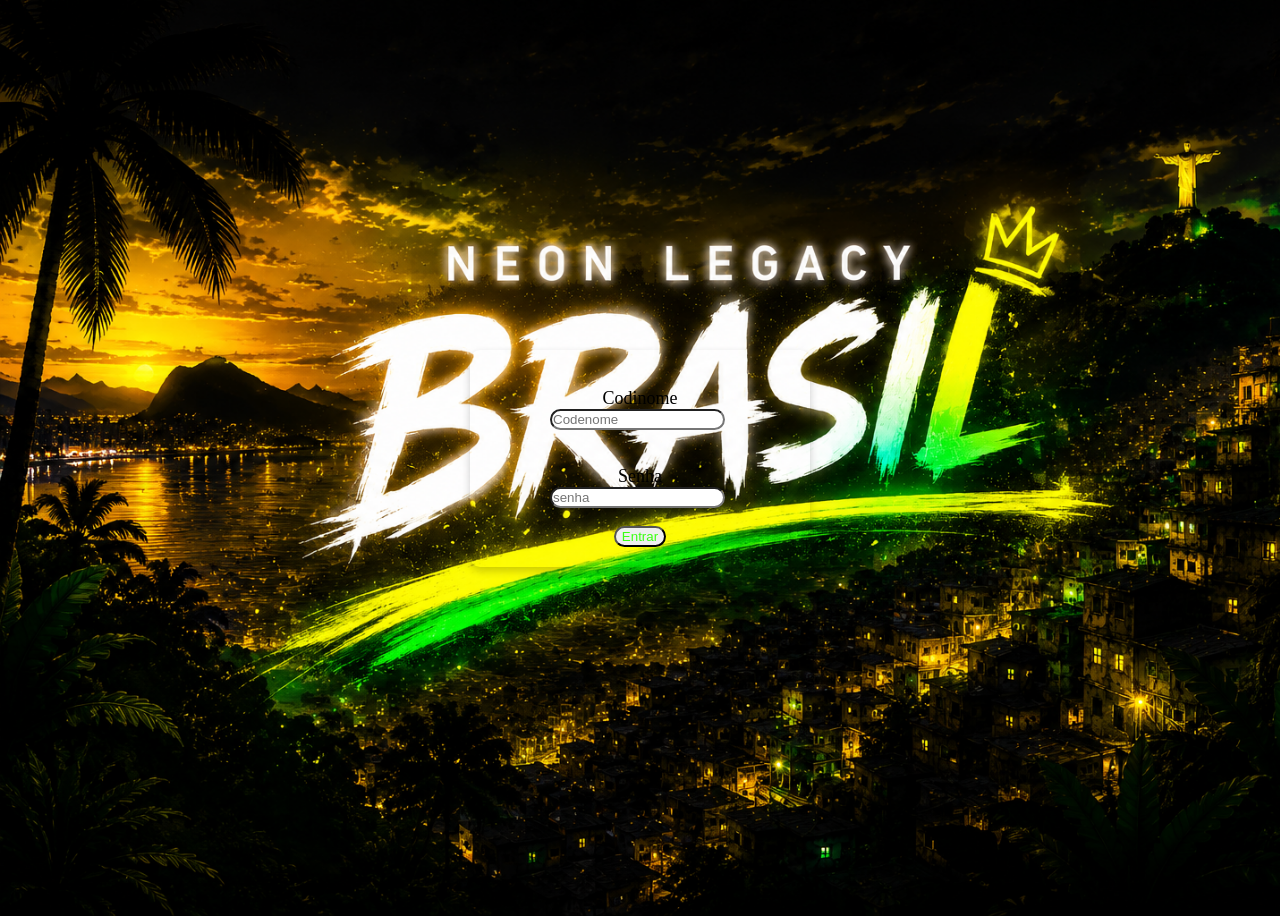
<file: login.html>
<!DOCTYPE html>
<html lang="en">
<head>
    <meta charset="UTF-8">
    <meta name="viewport" content="width=device-width, initial-scale=1.0">
    <link rel="stylesheet" href="">
    <link rel="stylesheet" href="../css/login.css">
    <title>Brasil Neon</title>
</head>
<body>
    
  <div class="container"><div class="card">
   <p>Codinome</p>
  <input class="put" type="text" placeholder="Codenome">
   <br>
  <p>Senha</p>
  <input class="put" type="password" placeholder="senha">
  <br>
  <button onclick="entrarButton()">Entrar</button>

  </div id="nix"></div>


</body>
</html>
</file>
<file: css/login.css>
body{

background-image: url(../img/background\ login.png);
background-repeat: no-repeat;
background-size: cover;
 overflow: hidden;

}



.root{

    --text-: blue;
    --backcard-: #4d4b4b;
}





.container{
    display: flex;
    justify-content: center;
    align-items: center;
    height: 100vh;
}



.card{
    background-color: var(--backcard-);
    padding: 20px;
    border-radius: 10px;
    box-shadow: 0 4px 8px rgba(0, 0, 0, 0.2);
    text-align: center;
    width: 300px;
    opacity: 1;
}

p{
    font-size: 18px;
    margin-bottom: 0px;
    animation: alternate ease-in-out 1s infinite trocarcor;
}

.put{
    display: block;
 padding: 1px;
 margin-left: 60px;
 border-radius: 20px;
}

button{
    border-radius: 30px;
    color: rgb(59, 255, 19);
   
}



img{}

@keyframes trocarcor{
    0%{ color: yellow;}
    50%{
        color: blue;
    }
    100%{
        color: green;
    }
}



@media screen and (max-width: 769px){
 body{
    background-image: url(../img/background\ mobile.png);
    
 }
}
</file>
